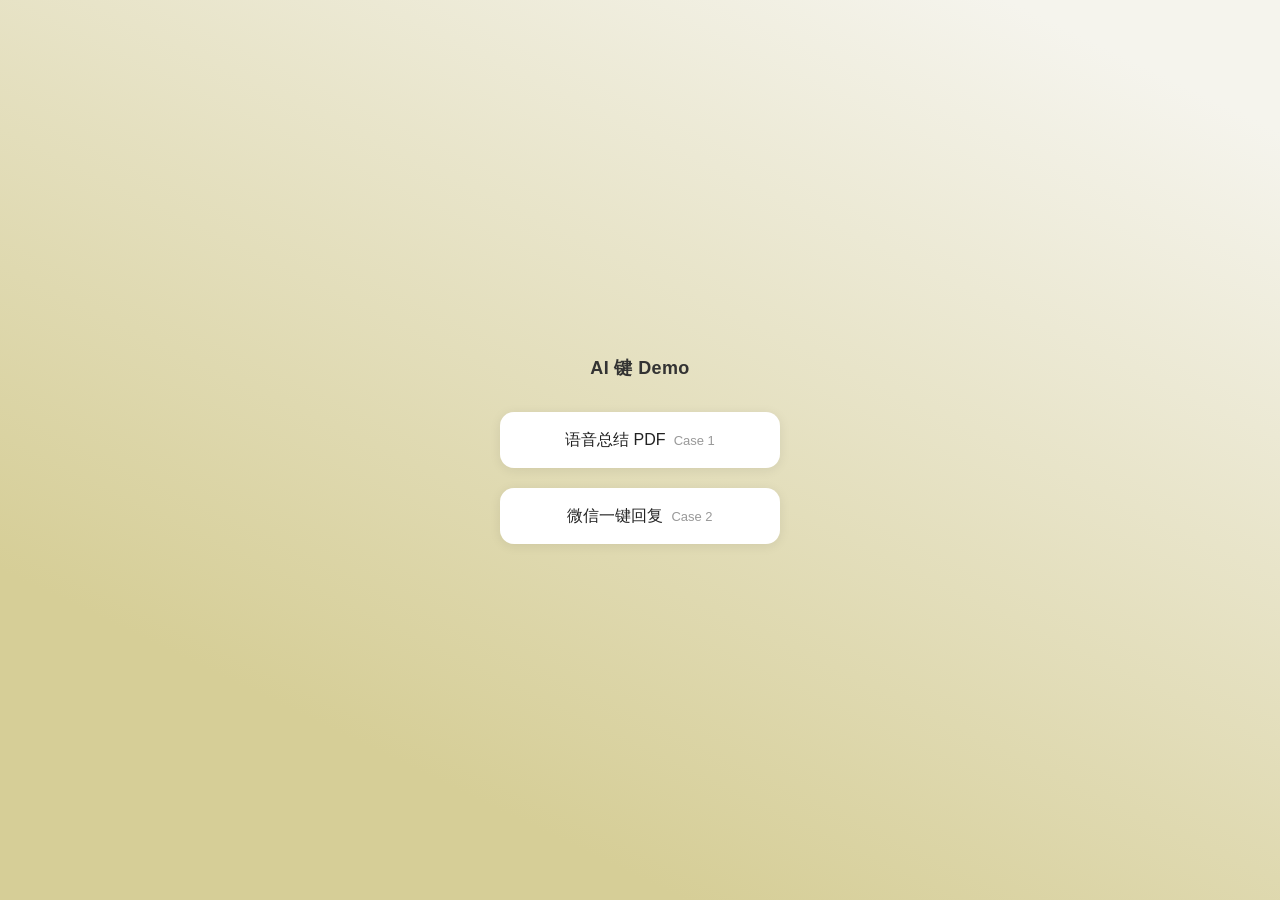
<file: index.html>
<!DOCTYPE html>
<html lang="zh-CN">
<head>
<meta charset="UTF-8">
<title>AI 键 · Demo</title>
<style>
* { margin: 0; padding: 0; box-sizing: border-box; }
body {
  width: 100%; height: 100vh;
  background: linear-gradient(205.744deg, rgb(245,244,237) 8.65%, rgb(214,206,151) 78.224%);
  display: flex; flex-direction: column;
  align-items: center; justify-content: center; gap: 20px;
  font-family: -apple-system, 'PingFang SC', 'Helvetica Neue', sans-serif;
}
h1 {
  font-size: 18px; font-weight: 600; color: #333;
  margin-bottom: 12px; letter-spacing: 0.02em;
}
a {
  display: flex; align-items: center; justify-content: center;
  width: 280px; height: 56px;
  background: #fff;
  border-radius: 14px;
  font-size: 16px; color: #222; text-decoration: none;
  box-shadow: 0 2px 12px rgba(0,0,0,0.08);
  transition: box-shadow 0.2s, transform 0.15s;
}
a:hover {
  box-shadow: 0 4px 20px rgba(0,0,0,0.14);
  transform: translateY(-2px);
}
a span {
  font-size: 13px; color: #999; margin-left: 8px;
}
</style>
</head>
<body>
  <h1>AI 键 Demo</h1>
  <a href="case1.html">语音总结 PDF<span>Case 1</span></a>
  <a href="case2.html">微信一键回复<span>Case 2</span></a>
</body>
</html>
</file>
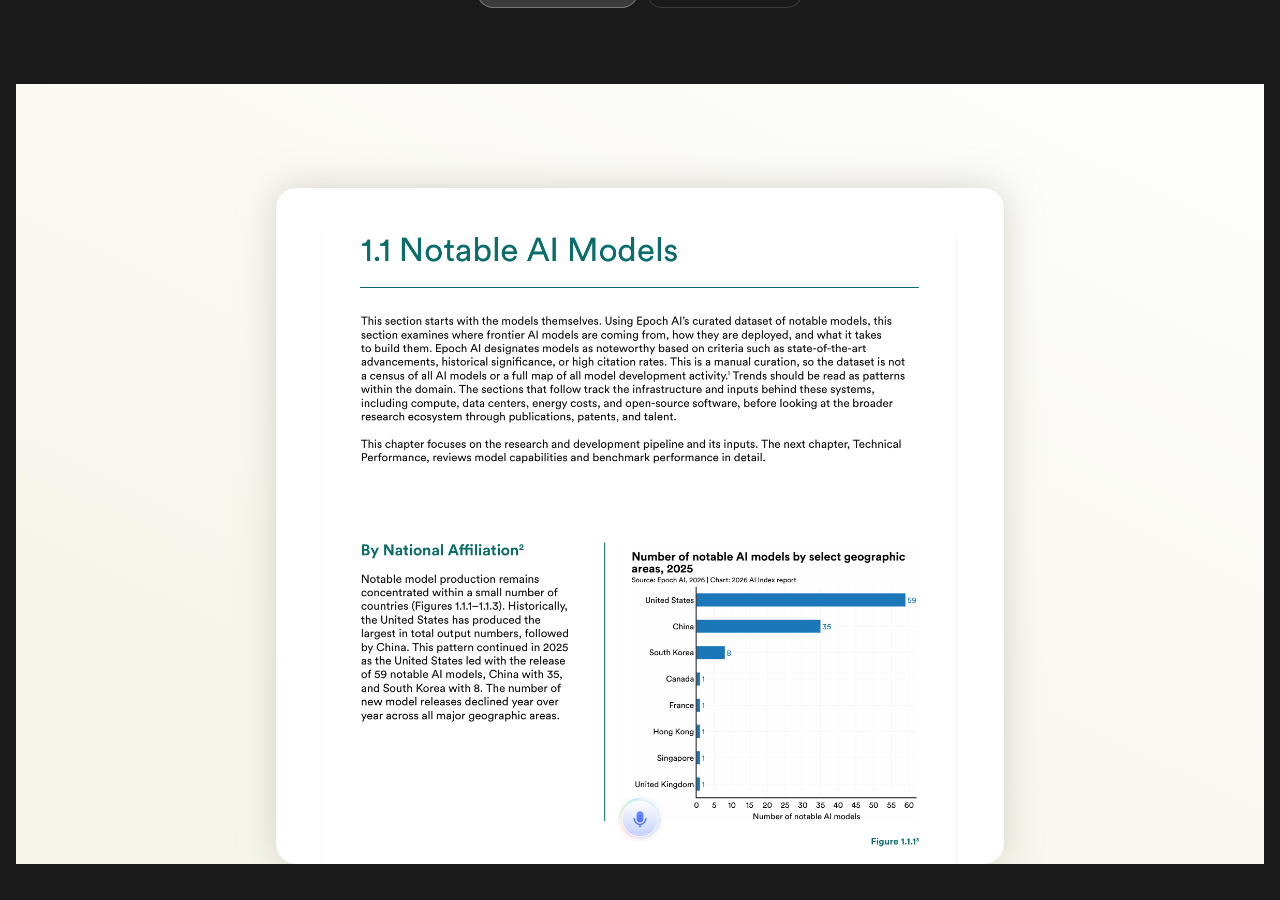
<file: case1.html>
<!DOCTYPE html>
<html lang="zh-CN">
<head>
<meta charset="UTF-8">
<title>AI 键 Case</title>
<link rel="stylesheet" href="assets/ai-water-interactions.css">
<style>
* { margin: 0; padding: 0; box-sizing: border-box; }

body {
  width: 100%; height: 100vh;
  background: #1a1a1a;
  display: flex; flex-direction: column;
  align-items: center; justify-content: center;
  font-family: -apple-system, 'PingFang SC', 'Helvetica Neue', sans-serif;
  overflow: hidden;
  gap: 16px;
}

.tabs {
  display: flex; gap: 8px;
  z-index: 10;
  flex-shrink: 0;
}
.tab {
  padding: 6px 20px;
  border-radius: 20px;
  font-size: 13px;
  color: rgba(255,255,255,0.5);
  cursor: pointer;
  border: 1px solid rgba(255,255,255,0.15);
  transition: all 0.2s;
  user-select: none;
}
.tab.active {
  background: rgba(255,255,255,0.15);
  color: #fff;
  border-color: rgba(255,255,255,0.3);
}

.scene-wrapper {
  position: relative;
  width: 1440px;
  height: 900px;
  transform-origin: center center;
  flex-shrink: 0;
}

/* 每个场景固定 1440×900 */
.scene {
  position: absolute;
  top: 0; left: 0;
  width: 1440px; height: 900px;
  overflow: hidden;
  display: none;
}
.scene.active { display: block; }

/* ===================== SCENE 1: 一键语音 ===================== */
#scene-voice {
  background: #fff;
}
#scene-voice .bg-gradient {
  position: absolute;
  inset: 0;
  background: linear-gradient(205.744deg, rgb(245,244,237) 8.65%, rgb(214,206,151) 78.224%);
  opacity: 0.2;
}

/* PDF 白卡 left:300 top:120 w:840 */
.voice-card {
  position: absolute;
  left: 300px; top: 120px;
  width: 840px; height: 780px;
  background: #fff;
  border-radius: 24px;
  box-shadow: 0 0 40px rgba(178,176,160,0.5);
  overflow: hidden;
}
/* 内层容器 left:54 top:34 w:731 h:812，overflow hidden 裁掉浏览器 chrome */
.voice-card .pdf-inner {
  position: absolute;
  left: 54px; top: 34px;
  width: 731px; height: 812px;
  border-radius: 20px;
  overflow: hidden;
  pointer-events: none;
}
/* 图片用 Figma 参数：w:235.29% h:125.2% left:-66.34% top:-24.72% */
.voice-card .pdf-inner img {
  position: absolute;
  width: 235.29%;
  height: 125.2%;
  left: -66.34%;
  top: -24.72%;
  max-width: none;
}

/* AI 键 bottom:36 left:50% — Figma: size:32 但圆光晕 48 */
.ai-orb {
  position: absolute;
  bottom: 36px;
  left: 50%;
  transform: translateX(-50%);
  width: 32px; height: 32px;
  cursor: pointer;
  transition: opacity 0.5s ease;
}
.ai-orb.hidden { opacity: 0; pointer-events: none; }
.ai-orb:hover { filter: brightness(1.1); }
.ai-orb:active { opacity: 0.7; }

/* 三层光晕 */
.ai-orb .orb-outer {
  position: absolute;
  width: 72px; height: 72px;
  top: 50%; left: 50%; transform: translate(-50%,-50%);
  opacity: 0.3;
  transition: opacity 0.3s;
}
.ai-orb .orb-mid {
  position: absolute;
  width: 60px; height: 60px;
  top: 50%; left: 50%; transform: translate(-50%,-50%);
}
.ai-orb .orb-inner {
  position: absolute;
  width: 48px; height: 48px;
  top: 50%; left: 50%; transform: translate(-50%,-50%);
}
.ai-orb .orb-icon {
  position: absolute;
  width: 48px; height: 48px;
  top: 50%; left: 50%; transform: translate(-50%,-50%);
  transition: opacity 0.25s;
}

/* 录音状态：替换为新的 glow 图层 + 均衡器图标 */
.ai-orb .orb-rec-outer {
  position: absolute;
  width: 72px; height: 72px;
  top: 50%; left: 50%; transform: translate(-50%,-50%);
  opacity: 0;
  transition: opacity 0.3s;
}
.ai-orb .orb-rec-mid {
  position: absolute;
  width: 60px; height: 60px;
  top: 50%; left: 50%; transform: translate(-50%,-50%);
  opacity: 0;
  transition: opacity 0.3s;
}
.ai-orb .orb-rec-inner {
  position: absolute;
  width: 48px; height: 48px;
  top: 50%; left: 50%; transform: translate(-50%,-50%);
  opacity: 0;
  transition: opacity 0.3s;
}
/* 均衡器图标 */
.orb-eq {
  position: absolute;
  top: 50%; left: 50%; transform: translate(-50%,-50%);
  display: flex; align-items: center; gap: 2.5px;
  opacity: 0;
  transition: opacity 0.25s;
  pointer-events: none;
}
.orb-eq span {
  display: block;
  width: 2px; border-radius: 2px;
  background: linear-gradient(180deg, #708eff 0%, #335eff 100%);
  animation: eqAnim 0.6s ease-in-out infinite;
}
.orb-eq span:nth-child(1){ height:5px;  animation-delay:0s }
.orb-eq span:nth-child(2){ height:10px; animation-delay:0.1s }
.orb-eq span:nth-child(3){ height:14px; animation-delay:0.2s }
.orb-eq span:nth-child(4){ height:10px; animation-delay:0.3s }
.orb-eq span:nth-child(5){ height:5px;  animation-delay:0.4s }
@keyframes eqAnim {
  0%,100%{ transform:scaleY(1) } 50%{ transform:scaleY(0.4) }
}

/* idle 呼吸光晕 */
@keyframes orbBreathe {
  0%,100% { transform: translate(-50%,-50%) scale(1);    opacity: var(--orb-base-op); }
  50%      { transform: translate(-50%,-50%) scale(1.22); opacity: calc(var(--orb-base-op) * 1.7); }
}
.ai-orb.breathing .orb-outer {
  --orb-base-op: 0.25;
  animation: orbBreathe 2.6s ease-in-out infinite;
  transition: none;
}
.ai-orb.breathing .orb-mid {
  --orb-base-op: 0.5;
  animation: orbBreathe 2.6s ease-in-out infinite 0.15s;
  transition: none;
}
.ai-orb.breathing .orb-inner {
  --orb-base-op: 0.82;
  animation: orbBreathe 2.6s ease-in-out infinite 0.3s;
  transition: none;
}

/* recording 状态切换 */
.ai-orb.recording .orb-outer  { opacity: 0; }
.ai-orb.recording .orb-mid    { opacity: 0; }
.ai-orb.recording .orb-inner  { opacity: 0; }
.ai-orb.recording .orb-icon   { opacity: 0; }
.ai-orb.recording .orb-rec-outer { opacity: 0.3; }
.ai-orb.recording .orb-rec-mid   { opacity: 1; }
.ai-orb.recording .orb-rec-inner { opacity: 1; }
.ai-orb.recording .orb-eq        { opacity: 1; }

/* 语音胶囊：用 SVG 背景 + 迷你 orb 图标 */
.voice-capsule {
  position: absolute;
  bottom: 36px;
  left: 50%;
  transform: translateX(-50%);
  width: 60px;
  height: 60px;
  border-radius: 115px;
  overflow: hidden;
  opacity: 0;
  pointer-events: none;
  z-index: 20;
  transition: opacity 0.4s ease, width 0.5s cubic-bezier(0.34,1.2,0.64,1);
}
.voice-capsule.show {
  opacity: 1;
  width: 241px;
  pointer-events: auto;
}
.capsule-bg-img {
  position: absolute;
  left: 0; top: 0;
  width: 241px; height: 60px;
  pointer-events: none;
}
/* 胶囊内的迷你 orb 图标：left:-2.92 top:-2 w:63 h:64 */
.capsule-mini-orb {
  position: absolute;
  left: -2.92px; top: -2px;
  width: 63px; height: 64px;
}
.cmo-glow1 {
  position: absolute;
  width: 200.769px; height: 200.769px;
  top: 50%; left: calc(50% + 0.27px);
  transform: translate(-50%, -50%);
  opacity: 0.3;
  pointer-events: none;
}
.cmo-glow2 {
  position: absolute;
  width: 111.264px; height: 111.264px;
  top: 50%; left: calc(50% + 0.27px);
  transform: translate(-50%, -50%);
  pointer-events: none;
}
.cmo-glow3 {
  position: absolute;
  width: 61.319px; height: 61.319px;
  top: 50%; left: calc(50% + 0.27px);
  transform: translate(-50%, -50%);
  pointer-events: none;
}
.cmo-ring1 {
  position: absolute;
  width: 77.1px; height: 77.1px;
  top: 50%; left: calc(50% + 0.27px);
  transform: translate(-50%, -50%);
  pointer-events: none;
}
/* 用 CSS 圆替代有 SVG 滤镜的 ring1，避免发虚锯齿 */
.cmo-circle {
  position: absolute;
  width: 37.58px; height: 37.58px;
  top: 50%; left: calc(50% + 0.27px);
  transform: translate(-50%, -50%);
  border-radius: 50%;
  background: linear-gradient(180deg, #fff 0%, #c3cfff 100%);
  border: 1px solid rgba(255,255,255,0.9);
  box-shadow: 0 0 14px rgba(80,100,240,0.28),
              inset 0 3px 4px rgba(255,255,255,0.85),
              inset 0 -2px 3px rgba(195,207,255,0.7);
}
.cmo-ring2 {
  position: absolute;
  width: 42.5px; height: 42.5px;
  top: 50%; left: calc(50% + 0.27px);
  transform: translate(-50%, -50%);
  pointer-events: none;
}
.cmo-ring3 {
  position: absolute;
  width: 42.5px; height: 42.5px;
  top: 50%; left: calc(50% + 0.27px);
  transform: translate(-50%, -50%) rotate(90deg);
  pointer-events: none;
}
/* 均衡器条：left:22.54 top:22.77 size:18.462 in icon container */
.cmo-bars {
  position: absolute;
  left: 22.54px; top: 22.77px;
  width: 18.462px; height: 18.462px;
  display: flex; align-items: center;
  justify-content: center;
  gap: 2.261px;
}
.cmo-bars span {
  display: block;
  width: 1.884px; border-radius: 2px;
  background: linear-gradient(180deg, #708eff 0%, #335eff 100%);
  animation: eqAnim 0.6s ease-in-out infinite;
}
.cmo-bars span:nth-child(1){ height:4.521px; animation-delay:0s }
.cmo-bars span:nth-child(2){ height:9.042px; animation-delay:0.1s }
.cmo-bars span:nth-child(3){ height:13.564px; animation-delay:0.2s }
.cmo-bars span:nth-child(4){ height:9.042px; animation-delay:0.3s }
.cmo-bars span:nth-child(5){ height:4.521px; animation-delay:0.4s }
.capsule-label {
  position: absolute;
  left: 61.15px;
  top: 50%;
  transform: translateY(-50%);
  font-size: 18.462px;
  line-height: 30px;
  color: rgba(255,255,255,0.92);
  white-space: nowrap;
}

/* AI 面板 right:60 top:335 w:382 */
.ai-result-panel {
  position: absolute;
  right: 60px; top: 335px;
  width: 382px;
  background: linear-gradient(180deg, #000 0%, rgba(0,0,0,0.95) 84%, rgba(0,0,0,0) 105%);
  border: 1px solid #46c0ff;
  border-radius: 26px;
  padding: 24px 24px 20px;
  opacity: 0;
  transform: translateX(24px) scale(0.96);
  transition: opacity 0.5s cubic-bezier(0.22,1,0.36,1), transform 0.5s cubic-bezier(0.22,1,0.36,1);
  pointer-events: none;
  z-index: 10;
}
.ai-result-panel.show {
  opacity: 1;
  transform: translateX(0) scale(1);
  pointer-events: auto;
}
.panel-header {
  display: flex; align-items: center; gap: 8px;
  margin-bottom: 14px;
}
.panel-header img.logo-mark { width: 20px; height: 20px; }
.panel-header img.logo-text { height: 14px; }
.panel-body {
  font-size: 17px;
  line-height: 32px;
  color: rgba(255,255,255,0.92);
  letter-spacing: 0.01em;
  min-height: 120px;
  margin-bottom: 18px;
}
.panel-input {
  display: flex; align-items: center; gap: 10px;
  background: rgba(255,255,255,0.07);
  border: 1px solid rgba(255,255,255,0.14);
  border-radius: 20px;
  padding: 12px 14px;
  height: 52px;
}
.panel-input span {
  flex: 1;
  font-size: 14px;
  color: rgba(255,255,255,0.36);
}
.panel-input-icons {
  display: flex; gap: 10px; align-items: center;
}
.panel-input-icons .input-icon {
  width: 14px; height: 14px; display: block; flex-shrink: 0; opacity: 0.8;
}
.panel-mic-icon {
  position: relative; width: 18px; height: 18px; flex-shrink: 0;
}
.panel-mic-icon .mic-v {
  position: absolute; width: 3.63px; height: 6.47px; top: 3.82px; left: 7.19px;
}
.panel-mic-icon .mic-u {
  position: absolute; width: 8.67px; height: 6.34px; top: 7.77px; left: 4.67px;
}
.input-icon-divider {
  width: 1px; height: 12px; background: rgba(255,255,255,0.24); flex-shrink: 0;
}
.input-icon-send {
  width: 22px; height: 22px; border-radius: 11px;
  background: rgba(255,255,255,0.16);
  display: flex; align-items: center; justify-content: center; flex-shrink: 0;
}

/* hint */
.hint {
  position: absolute;
  bottom: 8px; left: 50%; transform: translateX(-50%);
  font-size: 12px; color: rgba(255,255,255,0.3);
  white-space: nowrap; pointer-events: none;
  transition: opacity 0.3s;
}
.hint.hide { opacity: 0; }

/* ===================== SCENE 2: 一键输入（微信） ===================== */
#scene-input {
  background: #fff;
}
#scene-input .bg-gradient {
  position: absolute; inset: 0;
  background: linear-gradient(205.744deg, rgb(245,244,237) 8.65%, rgb(214,206,151) 78.224%);
  opacity: 0.2;
}

/* 微信窗口 left:242 top:120 w:956 h:640 */
.wc-window {
  position: absolute;
  left: 242px; top: 120px;
  width: 956px; height: 640px;
  border-radius: 20px;
  overflow: hidden;
  box-shadow: 0 0 20px rgba(178,176,160,0.5);
  display: flex;
}

/* 左侧 sidebar w:84 */
.wc-sidebar {
  width: 84px;
  background: #ededed;
  flex-shrink: 0;
  display: flex; flex-direction: column; align-items: center;
  padding: 40px 0 24px;
  gap: 0;
  position: relative;
}
.wc-sidebar .avatar-wrap {
  width: 36px; height: 36px; border-radius: 50%; overflow: hidden; margin-bottom: 36px;
}
.wc-sidebar .avatar-wrap img { width: 100%; height: 100%; object-fit: cover; }
.wc-nav-icons {
  display: flex; flex-direction: column; gap: 24px; align-items: center;
}
.wc-nav-icons img { width: 24px; height: 24px; }
.wc-sidebar .settings-icon {
  position: absolute; bottom: 24px; left: 30px;
  width: 24px; height: 24px;
}

/* 联系人列表 w:320（84+320=404 → 右边从365开始） */
.wc-contacts-list {
  width: 280px;
  background: #f5f5f5;
  flex-shrink: 0;
  position: relative;
}
/* 背景图（渐变+暗角） */
.wc-contacts-list .bg-img {
  position: absolute;
  top: 0; left: 0;
  width: 320px; height: 640px;
}
.wc-contacts-list .search-bar {
  position: absolute;
  top: 30px; left: 24px;
  width: 232px; height: 46px;
  background: #e9e9e9;
  border-radius: 8px;
}
/* 联系人条目 */
.wc-contacts-items {
  position: absolute;
  top: 97px; left: 84px;
  display: flex; flex-direction: column; gap: 8px;
}
.wc-contact-item { width: 280px; height: 80px; }
.wc-contact-item img { width: 100%; height: 100%; }

/* 分割线 */
.wc-vert-divider {
  position: absolute;
  top: 0; left: 364px;
  width: 1px; height: 640px;
}
.wc-vert-divider img { width: 100%; height: 100%; }

/* 聊天区 left:365 w:591 */
.wc-chat {
  flex: 1;
  background: #f5f5f5;
  display: flex; flex-direction: column;
  position: relative;
}
/* 顶部标题 h:76 */
.wc-chat-header {
  height: 76px;
  background: #fff;
  display: flex; align-items: center;
  padding: 0 34px;
  font-size: 20px;
  font-weight: 600;
  color: #000;
  flex-shrink: 0;
  border-bottom: 1px solid #d9d9d9;
}
/* 消息区 */
.wc-chat-body {
  flex: 1;
  padding: 20px 24px;
  display: flex; flex-direction: column; gap: 16px;
  overflow: hidden;
}

/* 消息气泡行 */
.msg-row { display: flex; align-items: flex-start; gap: 10px; }
.msg-row.me { flex-direction: row-reverse; }

.msg-avatar { width: 32px; height: 32px; border-radius: 4px; overflow: hidden; flex-shrink: 0; }
.msg-avatar img { width: 100%; height: 100%; object-fit: cover; }

.msg-bubble {
  max-width: 320px;
  background: #fff;
  border-radius: 0 6px 6px 6px;
  padding: 10px 14px;
  font-size: 16px; line-height: 26px; color: #000;
}
.msg-row.me .msg-bubble {
  background: #95ec69;
  border-radius: 6px 0 6px 6px;
}

/* 文件气泡 */
.file-bubble {
  background: #fff;
  border-radius: 0 6px 6px 6px;
  overflow: hidden;
  width: 204px;
}
.file-bubble img { width: 100%; height: auto; display: block; }

/* 底部输入区 h:161 */
.wc-input-area {
  height: 161px;
  flex-shrink: 0;
  border-top: 1px solid #d9d9d9;
  background: #fff;
  position: relative;
}
.wc-input-toolbar {
  display: flex; align-items: center; gap: 12px;
  padding: 12px 16px 0;
}
.wc-input-toolbar img { width: 24px; height: 24px; }
.wc-input-box {
  padding: 8px 16px;
  font-size: 18px; line-height: 32px;
  color: #999;
  min-height: 40px;
}
.wc-input-box.typing { color: #000; }

/* AI 胶囊 (微信版) bottom:36 */
.wc-capsule {
  position: absolute;
  bottom: 36px;
  left: 50%;
  transform: translateX(-50%);
  height: 60px;
  background: linear-gradient(135deg, #111827, #1e3a5f);
  border-radius: 40px;
  display: flex; align-items: center; gap: 14px;
  padding: 0 24px;
  opacity: 0;
  width: 60px;
  overflow: hidden;
  white-space: nowrap;
  box-shadow: 0 4px 24px rgba(0,0,0,0.35);
  transition: opacity 0.25s, width 0.45s cubic-bezier(0.34,1.4,0.64,1);
  pointer-events: none;
  z-index: 20;
}
.wc-capsule.show {
  opacity: 1;
  width: 500px;
  pointer-events: auto;
}

/* AI 键 (微信) bottom:36 left:50% */
.ai-orb-wc {
  position: absolute;
  bottom: 36px;
  left: 50%;
  transform: translateX(-50%);
  width: 32px; height: 32px;
  cursor: pointer;
  transition: transform 0.15s;
  z-index: 10;
}
.ai-orb-wc:hover { transform: translateX(-50%) scale(1.08); }
.ai-orb-wc:active { transform: translateX(-50%) scale(0.94); }
.ai-orb-wc .orb-outer { position:absolute;width:72px;height:72px;top:50%;left:50%;transform:translate(-50%,-50%);opacity:0.3; }
.ai-orb-wc .orb-mid  { position:absolute;width:60px;height:60px;top:50%;left:50%;transform:translate(-50%,-50%); }
.ai-orb-wc .orb-inner{ position:absolute;width:48px;height:48px;top:50%;left:50%;transform:translate(-50%,-50%); }
.ai-orb-wc .orb-icon { position:absolute;width:48px;height:48px;top:50%;left:50%;transform:translate(-50%,-50%); }
</style>
</head>
<body>

<div class="tabs">
  <div class="tab active" onclick="switchScene('voice',this)">一键语音 · PDF 总结</div>
  <div class="tab" onclick="switchScene('input',this)">一键输入 · 微信回复</div>
</div>

<div class="scene-wrapper" id="wrapper">

  <!-- ========== SCENE 1: 一键语音 ========== -->
  <div class="scene active" id="scene-voice">
    <div class="bg-gradient"></div>

    <!-- PDF 白卡 -->
    <div class="voice-card">
      <div class="pdf-inner">
        <img src="assets/pdf-page.png" alt="PDF">
      </div>
    </div>

    <!-- AI 语音胶囊 -->
    <div class="voice-capsule" id="voice-capsule">
      <img class="capsule-bg-img" src="assets/capsule-bg.svg" alt="">
      <div class="capsule-mini-orb">
        <img class="cmo-glow1" src="assets/orb-rec-outer.png" alt="">
        <img class="cmo-glow2" src="assets/orb-rec-mid.png" alt="">
        <img class="cmo-glow3" src="assets/orb-rec-inner.png" alt="">
        <div class="cmo-circle"></div>
        <img class="cmo-ring2" src="assets/orb-rec-ring2.svg" alt="">
        <img class="cmo-ring3" src="assets/orb-rec-ring3.svg" alt="">
        <div class="cmo-bars">
          <span></span><span></span><span></span><span></span><span></span>
        </div>
      </div>
      <span class="capsule-label">总结一下这页内容</span>
    </div>

    <!-- AI 结果面板 -->
    <div class="ai-result-panel" id="ai-panel">
      <div class="panel-header">
        <img class="logo-mark" src="assets/tianxi-logo-mark.svg" alt="">
        <img class="logo-text" src="assets/tianxi-logo-text.svg" alt="天禧 AI">
      </div>
      <div class="panel-body" id="panel-text"></div>
      <div class="panel-input">
        <span>需要我帮你做什么</span>
        <div class="panel-input-icons">
          <img class="input-icon" src="assets/icon-input-add.svg" alt="">
          <div class="panel-mic-icon">
            <img class="mic-v" src="assets/icon-input-mic-v.svg" alt="">
            <img class="mic-u" src="assets/icon-input-mic-u.svg" alt="">
          </div>
          <div class="input-icon-divider"></div>
          <div class="input-icon-send">
            <img src="assets/icon-input-send.svg" width="11" height="11" alt="">
          </div>
        </div>
      </div>
    </div>

    <!-- AI 键 -->
    <div class="ai-orb" id="voice-orb" onclick="triggerVoice()">
      <img class="orb-outer" src="assets/orb-idle-outer.png" alt="">
      <img class="orb-mid"   src="assets/orb-idle-mid.png" alt="">
      <img class="orb-inner" src="assets/orb-idle-inner.png" alt="">
      <img class="orb-icon"  src="assets/orb-idle-icon.svg" alt="">
      <!-- 录音状态替换图层 -->
      <img class="orb-rec-outer" src="assets/orb-rec-outer.png" alt="">
      <img class="orb-rec-mid"   src="assets/orb-rec-mid.png" alt="">
      <img class="orb-rec-inner" src="assets/orb-rec-inner.png" alt="">
      <div class="orb-eq">
        <span></span><span></span><span></span><span></span><span></span>
      </div>
    </div>

    <div class="hint" id="voice-hint">点击 AI 键体验</div>
  </div>


  <!-- ========== SCENE 2: 一键输入 ========== -->
  <div class="scene" id="scene-input">
    <div class="bg-gradient"></div>

    <!-- 微信窗口 -->
    <div class="wc-window">

      <!-- 左侧 sidebar -->
      <div class="wc-sidebar">
        <div class="avatar-wrap">
          <img src="assets/wc-avatar-circle.png" alt="">
        </div>
        <div class="wc-nav-icons">
          <img src="assets/wc-nav-chat.svg" alt="">
          <img src="assets/wc-nav-contacts.svg" alt="">
          <img src="assets/wc-nav-moments.svg" alt="">
        </div>
        <img class="settings-icon" src="assets/wc-nav-settings.svg" alt="">
      </div>

      <!-- 联系人列表（通过设计稿图片还原） -->
      <div class="wc-contacts-list">
        <img class="bg-img" src="assets/wc-left-bg.svg" alt="">
        <div class="search-bar"></div>
        <div class="wc-contacts-items">
          <div class="wc-contact-item"><img src="assets/wc-contact1.svg" alt=""></div>
          <div class="wc-contact-item"><img src="assets/wc-contact2.svg" alt=""></div>
          <div class="wc-contact-item"><img src="assets/wc-contact3.svg" alt=""></div>
          <div class="wc-contact-item"><img src="assets/wc-contact4.svg" alt=""></div>
        </div>
        <div class="wc-vert-divider"><img src="assets/wc-divider.svg" alt=""></div>
      </div>

      <!-- 聊天区 -->
      <div class="wc-chat">
        <div class="wc-chat-header">报价单</div>
        <div class="wc-chat-body">
          <!-- 我发的文字 -->
          <div class="msg-row me">
            <div class="msg-avatar"><img src="assets/wc-avatar-me.png" alt=""></div>
            <div class="msg-bubble">宇总，我把报价单发您</div>
          </div>
          <!-- 我发的文件 -->
          <div class="msg-row me">
            <div class="msg-avatar"><img src="assets/wc-avatar-me.png" alt=""></div>
            <div class="file-bubble">
              <img src="assets/wc-file-bubble.png" alt="">
            </div>
          </div>
          <!-- 对方回复 -->
          <div class="msg-row other">
            <div class="msg-avatar"><img src="assets/wc-avatar-other.png" alt=""></div>
            <div class="msg-bubble">周经理，你们报价比别家贵 30% 啊</div>
          </div>
        </div>

        <!-- 输入区 -->
        <div class="wc-input-area">
          <div class="wc-input-toolbar">
            <img src="assets/wc-icon-emoji.svg" alt="">
            <img src="assets/wc-icon-scissors.svg" alt="">
            <img src="assets/wc-icon-folder.svg" alt="">
          </div>
          <div class="wc-input-box" id="wc-input">输入消息…</div>
        </div>
      </div>
    </div>

    <!-- AI 胶囊 (微信) -->
    <div class="wc-capsule" id="wc-capsule">
      <div class="capsule-wave">
        <span></span><span></span><span></span><span></span><span></span>
      </div>
      <span class="capsule-label">回复客户，委婉说明我们价格高是因为服务好</span>
    </div>

    <!-- AI 键 -->
    <div class="ai-orb-wc" id="wc-orb" onclick="triggerInput()">
      <img class="orb-outer" src="assets/orb-outer.png" alt="">
      <img class="orb-mid"   src="assets/orb-mid.png" alt="">
      <img class="orb-inner" src="assets/orb-inner.png" alt="">
      <img class="orb-icon"  src="assets/orb-icon.svg" alt="">
    </div>

    <div class="hint" id="input-hint">点击 AI 键体验</div>
  </div>

</div>

<script src="assets/ai-water-interactions.js"></script>
<script>
// 缩放适配
function scaleScene() {
  const wrapper = document.getElementById('wrapper');
  const availW = window.innerWidth - 32;
  const availH = window.innerHeight - 80;
  const scale = Math.min(availW / 1440, availH / 900);
  wrapper.style.transform = `scale(${scale})`;
}
scaleScene();
window.addEventListener('resize', scaleScene);

// 切换场景
function switchScene(name, el) {
  document.querySelectorAll('.scene').forEach(s => s.classList.remove('active'));
  document.querySelectorAll('.tab').forEach(t => t.classList.remove('active'));
  document.getElementById('scene-' + name).classList.add('active');
  el.classList.add('active');
  resetAll();
}

function resetAll() {
  // voice
  stopRipple();
  document.getElementById('voice-capsule').classList.remove('show');
  document.getElementById('ai-panel').classList.remove('show');
  document.getElementById('panel-text').textContent = '';
  document.getElementById('voice-hint').classList.remove('hide');
  document.getElementById('voice-orb').classList.remove('recording');
  document.getElementById('voice-orb').classList.remove('hidden');
  document.getElementById('voice-orb').classList.remove('breathing');
  voiceState = 0;
  if (voiceTimer) clearTimeout(voiceTimer);
  // 重置后重新自动播放
  if (document.getElementById('scene-voice').classList.contains('active')) {
    startVoiceFlow();
  }

  // input
  document.getElementById('wc-capsule').classList.remove('show');
  const inputEl = document.getElementById('wc-input');
  inputEl.textContent = '输入消息…';
  inputEl.classList.remove('typing');
  document.getElementById('input-hint').classList.remove('hide');
  // 清除动态追加的发送气泡
  document.querySelectorAll('#scene-input .msg-sent').forEach(el => el.remove());
  inputState = 0;
  if (inputTimer) clearTimeout(inputTimer);
}

// ====== Scene 1: 一键语音 ======
let voiceState = 0, voiceTimer = null;
const PDF_SUMMARY = '本页是《2026 AI Index 报告》，聚焦知名 AI 模型。基于 Epoch AI 数据集，分析2025年知名AI模型分布：美国以59个领先，中国35个、韩国8个紧随其后，主要地区新模型发布量同比下降。';

// ---- 水波纹（AIWater WaterRippleLayer） ----
let rippleLayer = null;

function buildRippleBackground(ctx, w, h) {
  // 和 scene-voice 背景一致：浅暖白渐变
  const g = ctx.createLinearGradient(0, 0, w * 0.6, h);
  g.addColorStop(0, '#f5f4ed');
  g.addColorStop(1, '#d6ce97');
  ctx.fillStyle = g;
  ctx.fillRect(0, 0, w, h);
  // 叠加白卡（PDF 区域）
  ctx.fillStyle = 'rgba(255,255,255,0.82)';
  const cardX = w * (300/1440), cardY = h * (120/900);
  const cardW = w * (840/1440), cardH = h * (780/900);
  ctx.fillRect(cardX, cardY, cardW, cardH);
}

function initRipple() {
  if (rippleLayer) { rippleLayer.destroy(); rippleLayer = null; }
  const sceneEl = document.getElementById('scene-voice');
  rippleLayer = AIWater.createWaterRippleLayer({
    target: sceneEl,
    fullScreen: false,
    autoPlay: false,
    loop: false,
    duration: 1400,
    sourceX: 0.5,
    sourceY: 1.06,
    opacity: 0.92,
    scale: 0.62
  });
  rippleLayer.setBackground(buildRippleBackground);
}

function playRipple(onComplete) {
  if (!rippleLayer) initRipple();
  rippleLayer.looping = false;
  rippleLayer.play();
  setTimeout(() => { onComplete?.(); }, 1500);
}

function stopRipple() {
  if (rippleLayer) rippleLayer.stop();
}

function startVoiceFlow() {
  playRipple(() => {
    // 水波纹结束 → 呼吸
    const orb = document.getElementById('voice-orb');
    orb.classList.add('breathing');
    voiceTimer = setTimeout(() => {
      orb.classList.remove('breathing');
      orb.classList.add('hidden');
      document.getElementById('voice-hint').classList.add('hide');
      voiceState = 1;
      voiceTimer = setTimeout(() => {
        document.getElementById('voice-capsule').classList.add('show');
        voiceTimer = setTimeout(() => {
          document.getElementById('voice-capsule').classList.remove('show');
          voiceTimer = setTimeout(() => {
            document.getElementById('ai-panel').classList.add('show');
            typewrite('panel-text', PDF_SUMMARY, 20);
            voiceState = 2;
          }, 500);
        }, 1800);
      }, 400);
    }, 1500);
  });
}

function triggerVoice() {
  if (voiceState === 2) {
    resetAll();
  }
}

function typewrite(id, text, speed) {
  const el = document.getElementById(id);
  el.textContent = '';
  let i = 0;
  function next() {
    if (i < text.length) {
      el.textContent += text[i++];
      voiceTimer = setTimeout(next, speed);
    }
  }
  next();
}

// ====== Scene 2: 一键输入 ======
let inputState = 0, inputTimer = null;
const WC_REPLY = '宇总，理解您的顾虑。我方定价略高于同行，只因交付、品控与服务均执行更高标准。';

function triggerInput() {
  if (inputState === 0) {
    document.getElementById('input-hint').classList.add('hide');
    document.getElementById('wc-capsule').classList.add('show');
    inputState = 1;
    inputTimer = setTimeout(() => {
      document.getElementById('wc-capsule').classList.remove('show');
      inputTimer = setTimeout(() => {
        const inputEl = document.getElementById('wc-input');
        inputEl.textContent = '';
        inputEl.classList.add('typing');
        typeInput(inputEl, WC_REPLY, 30, () => {
          // 打字完成 → 发送：清空输入框，追加气泡
          inputTimer = setTimeout(() => {
            inputEl.textContent = '输入消息…';
            inputEl.classList.remove('typing');
            sendBubble(WC_REPLY);
            inputState = 3;
          }, 400);
        });
        inputState = 2;
      }, 280);
    }, 1600);
  } else if (inputState === 3) {
    resetAll();
  }
}

function typeInput(el, text, speed, onDone) {
  let i = 0;
  function next() {
    if (i < text.length) {
      el.textContent += text[i++];
      inputTimer = setTimeout(next, speed);
    } else {
      onDone?.();
    }
  }
  next();
}

function sendBubble(text) {
  const chatBody = document.querySelector('#scene-input .wc-chat-body');
  const row = document.createElement('div');
  row.className = 'msg-row me msg-sent';
  row.innerHTML = `
    <div class="msg-avatar"><img src="assets/wc-avatar-me.png" alt=""></div>
    <div class="msg-bubble" id="sent-bubble"></div>
  `;
  // 先以 opacity 0 插入，然后 fade in
  row.style.opacity = '0';
  row.style.transition = 'opacity 0.25s ease';
  chatBody.appendChild(row);
  chatBody.scrollTop = chatBody.scrollHeight;
  // 触发 fade in
  requestAnimationFrame(() => {
    requestAnimationFrame(() => { row.style.opacity = '1'; });
  });
  // 逐字打出气泡内容
  const bubble = document.getElementById('sent-bubble');
  let i = 0;
  function next() {
    if (i < text.length) {
      bubble.textContent += text[i++];
      chatBody.scrollTop = chatBody.scrollHeight;
      inputTimer = setTimeout(next, 28);
    }
  }
  setTimeout(next, 200);
}
// 页面加载后自动启动
initRipple();
startVoiceFlow();
</script>
</body>
</html>
</file>
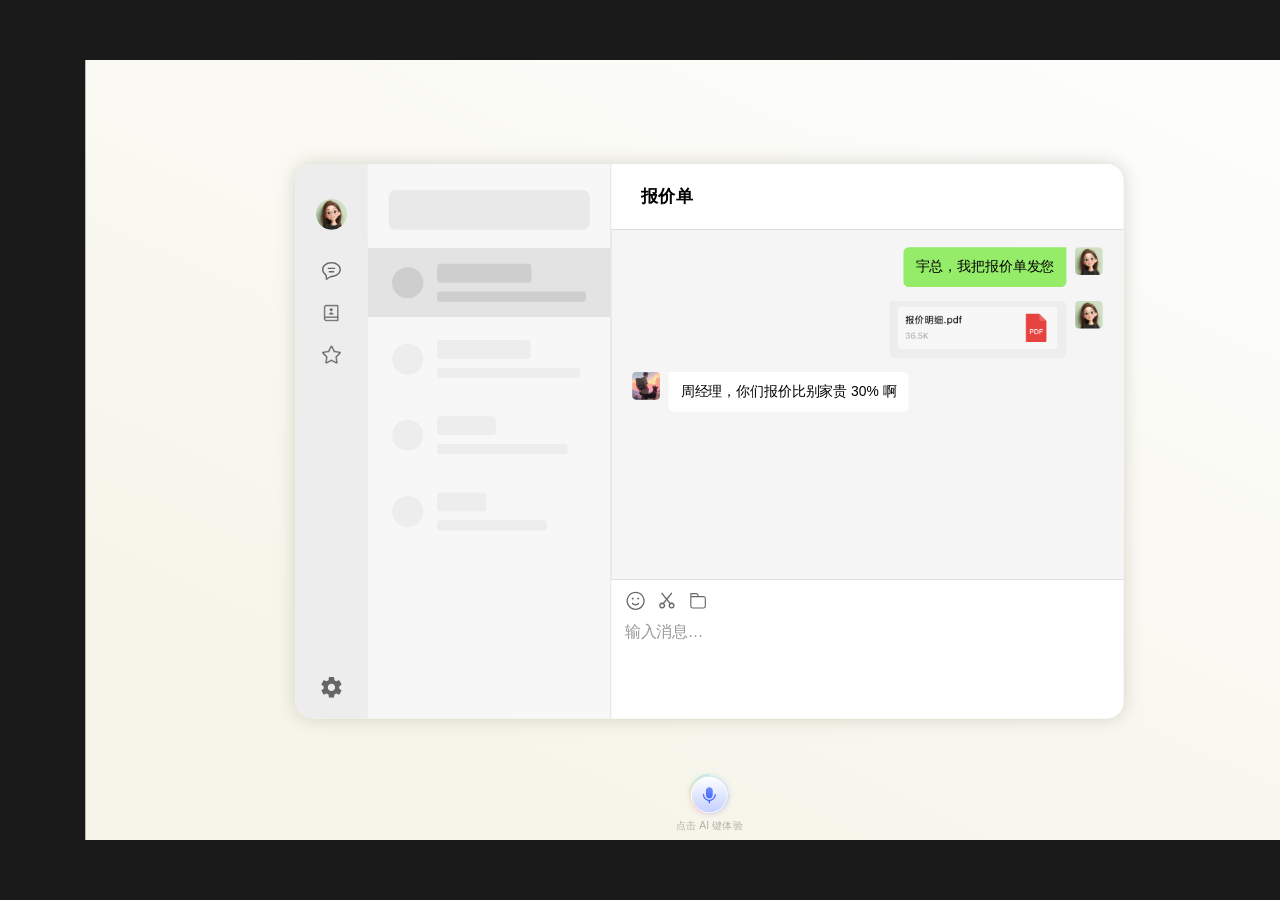
<file: case2.html>
<!DOCTYPE html>
<html lang="zh-CN">
<head>
<meta charset="UTF-8">
<title>一键输入 · 微信回复</title>
<link rel="stylesheet" href="assets/ai-water-interactions.css">
<style>
* { margin: 0; padding: 0; box-sizing: border-box; }

body {
  width: 100%; height: 100vh;
  background: #1a1a1a;
  display: flex; align-items: center; justify-content: center;
  font-family: -apple-system, 'PingFang SC', 'Helvetica Neue', sans-serif;
  overflow: hidden;
}

.scene-wrapper {
  position: relative;
  width: 1440px; height: 900px;
  transform-origin: center center;
}

.scene {
  position: absolute; top: 0; left: 0;
  width: 1440px; height: 900px;
  background: #fff;
  overflow: hidden;
  cursor: default;
}

.bg-gradient {
  position: absolute; inset: 0;
  background: linear-gradient(205.744deg, rgb(245,244,237) 8.65%, rgb(214,206,151) 78.224%);
  opacity: 0.2;
  pointer-events: none;
}

/* ===== 微信窗口 left:242 top:120 w:956 h:640 ===== */
.wc-window {
  position: absolute;
  left: 242px; top: 120px;
  width: 956px; height: 640px;
  border-radius: 20px;
  overflow: hidden;
  box-shadow: 0 0 20px rgba(178,176,160,0.5);
  display: flex;
}

/* 左侧 sidebar w:84 */
.wc-sidebar {
  width: 84px;
  background: #ededed;
  flex-shrink: 0;
  display: flex; flex-direction: column; align-items: center;
  padding: 40px 0 24px;
  position: relative;
}
.wc-sidebar .avatar-wrap {
  width: 36px; height: 36px;
  border-radius: 50%; overflow: hidden;
  margin-bottom: 36px;
}
.wc-sidebar .avatar-wrap img { width: 100%; height: 100%; object-fit: cover; }
.wc-nav-icons {
  display: flex; flex-direction: column; gap: 24px; align-items: center;
}
.wc-nav-icons img { width: 24px; height: 24px; }
.wc-sidebar .settings-icon {
  position: absolute; bottom: 24px; left: 30px;
  width: 24px; height: 24px;
}

/* 联系人列表 w:280 */
.wc-contacts-list {
  width: 280px;
  background: #f5f5f5;
  flex-shrink: 0;
  position: relative;
}
.wc-contacts-list .bg-img {
  position: absolute; top: 0; left: 0;
  width: 320px; height: 640px;
}
.wc-contacts-list .search-bar {
  position: absolute;
  top: 30px; left: 24px;
  width: 232px; height: 46px;
  background: #e9e9e9; border-radius: 8px;
}
.wc-contacts-items {
  position: absolute;
  top: 97px; left: 0;
  display: flex; flex-direction: column; gap: 8px;
}
.wc-contact-item { width: 280px; height: 80px; }
.wc-contact-item img { width: 100%; height: 100%; }

/* 聊天区 */
.wc-chat {
  flex: 1;
  background: #f5f5f5;
  display: flex; flex-direction: column;
  position: relative;
  border-left: 1px solid #d9d9d9;
}
.wc-chat-header {
  height: 76px; background: #fff;
  display: flex; align-items: center; padding: 0 34px;
  font-size: 20px; font-weight: 600; color: #000;
  flex-shrink: 0;
  border-bottom: 1px solid #d9d9d9;
}
.wc-chat-body {
  flex: 1;
  padding: 20px 24px;
  display: flex; flex-direction: column; gap: 16px;
  overflow: hidden;
}
.msg-row { display: flex; align-items: flex-start; gap: 10px; }
.msg-row.me { flex-direction: row-reverse; }
.msg-avatar { width: 32px; height: 32px; border-radius: 4.741px; overflow: hidden; flex-shrink: 0; position: relative; }
.msg-avatar img { position: absolute; inset: 0; width: 100%; height: 100%; object-fit: cover; }
/* 对方头像是大图局部裁切，用 Figma 精确值 */
.msg-avatar.other img {
  position: absolute;
  height: 2883.23%;
  left: -1233.33%;
  top: -1582.36%;
  width: 2940.74%;
  max-width: none;
}
.msg-bubble {
  max-width: 320px; background: #fff;
  border-radius: 0 6px 6px 6px;
  padding: 10px 14px;
  font-size: 16px; line-height: 26px; color: #000;
}
.msg-row.me .msg-bubble { background: #95ec69; border-radius: 6px 0 6px 6px; }
.file-bubble { background: #fff; border-radius: 0 6px 6px 6px; overflow: hidden; width: 204px; }
.file-bubble img { width: 100%; height: auto; display: block; }

/* 输入区 h:161 */
.wc-input-area {
  height: 161px;
  flex-shrink: 0;
  border-top: 1px solid #d9d9d9;
  background: #fff;
  position: relative;
}
.wc-input-toolbar {
  display: flex; align-items: center; gap: 12px;
  padding: 12px 16px 0;
}
.wc-input-toolbar img { width: 24px; height: 24px; }
.wc-input-box {
  padding: 8px 16px;
  font-size: 18px; line-height: 32px;
  color: #999;
}
.wc-input-box.typing { color: #000; }

/* AI 回复覆盖层（state 3）：覆盖输入框区域 */
.wc-ai-reply-overlay {
  position: absolute;
  left: 0; top: 48px;
  width: 100%;
  background: #fff;
  padding: 0 16px;
  opacity: 0;
  pointer-events: none;
  transition: opacity 0.25s ease;
}
.wc-ai-reply-overlay.show { opacity: 1; }
#wc-ai-reply-text {
  font-size: 18px;
  line-height: 29px;
  color: #000;
  width: 542px;
}

/* ===== AI 胶囊 w:462.692 h:60 bottom:36 ===== */
.wc-capsule {
  position: absolute;
  bottom: 36px;
  left: calc(50% + 0.5px);
  transform: translateX(-50%);
  height: 60px;
  border-radius: 115.385px;
  overflow: hidden;
  white-space: nowrap;
  opacity: 0;
  width: 60px;
  transition: opacity 0.25s, width 0.45s cubic-bezier(0.34,1.4,0.64,1);
  pointer-events: none;
  z-index: 20;
}
.wc-capsule.show {
  opacity: 1;
  width: 462.692px;
  pointer-events: auto;
}
.capsule-bg-img {
  position: absolute; left: 0; top: 0;
  width: 462.692px; height: 60px;
  pointer-events: none;
  border-radius: 115.385px;
}

/* 胶囊内 orb — 与 index.html 语音胶囊完全一致 */
.capsule-mini-orb {
  position: absolute;
  left: -2.92px; top: -2px;
  width: 63px; height: 64px;
}
.cmo-glow1 {
  position: absolute;
  width: 200.769px; height: 200.769px;
  top: 50%; left: calc(50% + 0.27px);
  transform: translate(-50%, -50%);
  opacity: 0.3; pointer-events: none;
}
.cmo-glow2 {
  position: absolute;
  width: 111.264px; height: 111.264px;
  top: 50%; left: calc(50% + 0.27px);
  transform: translate(-50%, -50%);
  pointer-events: none;
}
.cmo-glow3 {
  position: absolute;
  width: 61.319px; height: 61.319px;
  top: 50%; left: calc(50% + 0.27px);
  transform: translate(-50%, -50%);
  pointer-events: none;
}
.cmo-circle {
  position: absolute;
  width: 37.58px; height: 37.58px;
  top: 50%; left: calc(50% + 0.27px);
  transform: translate(-50%, -50%);
  border-radius: 50%;
  background: linear-gradient(180deg, #fff 0%, #c3cfff 100%);
  border: 1px solid rgba(255,255,255,0.9);
  box-shadow: 0 0 14px rgba(80,100,240,0.28),
              inset 0 3px 4px rgba(255,255,255,0.85),
              inset 0 -2px 3px rgba(195,207,255,0.7);
}
.cmo-ring2 {
  position: absolute;
  width: 42.5px; height: 42.5px;
  top: 50%; left: calc(50% + 0.27px);
  transform: translate(-50%, -50%);
  pointer-events: none;
}
.cmo-ring3 {
  position: absolute;
  width: 42.5px; height: 42.5px;
  top: 50%; left: calc(50% + 0.27px);
  transform: translate(-50%, -50%) rotate(90deg);
  pointer-events: none;
}
.cmo-bars {
  position: absolute;
  left: 22.54px; top: 22.77px;
  width: 18.462px; height: 18.462px;
  display: flex; align-items: center; justify-content: center; gap: 2.261px;
}
.cmo-bars span {
  display: block; width: 1.884px; border-radius: 2px;
  background: linear-gradient(180deg, #708eff 0%, #335eff 100%);
  animation: eqAnim 0.6s ease-in-out infinite;
}
.cmo-bars span:nth-child(1){ height:4.521px; animation-delay:0s }
.cmo-bars span:nth-child(2){ height:9.042px; animation-delay:0.1s }
.cmo-bars span:nth-child(3){ height:13.564px; animation-delay:0.2s }
.cmo-bars span:nth-child(4){ height:9.042px; animation-delay:0.3s }
.cmo-bars span:nth-child(5){ height:4.521px; animation-delay:0.4s }
@keyframes eqAnim {
  0%,100%{ transform:scaleY(1) } 50%{ transform:scaleY(0.4) }
}

.capsule-label {
  position: absolute;
  left: 61.15px; top: 50%;
  transform: translateY(-50%);
  font-size: 18.462px; line-height: 30px;
  color: rgba(255,255,255,0.92);
  white-space: nowrap;
}

/* ===== AI 键 bottom:36 ===== */
.ai-orb-wc {
  position: absolute;
  bottom: 36px; left: 50%;
  transform: translateX(-50%);
  width: 32px; height: 32px;
  cursor: pointer;
  z-index: 10;
  transition: opacity 0.5s ease;
}
.ai-orb-wc.hidden { opacity: 0; pointer-events: none; }
.ai-orb-wc:hover { filter: brightness(1.1); }
.ai-orb-wc:active { opacity: 0.7; }
.ai-orb-wc .orb-outer { position:absolute;width:72px;height:72px;top:50%;left:50%;transform:translate(-50%,-50%);opacity:0.3;transition:opacity 0.3s; }
.ai-orb-wc .orb-mid   { position:absolute;width:60px;height:60px;top:50%;left:50%;transform:translate(-50%,-50%); }
.ai-orb-wc .orb-inner { position:absolute;width:48px;height:48px;top:50%;left:50%;transform:translate(-50%,-50%); }
.ai-orb-wc .orb-icon  { position:absolute;width:48px;height:48px;top:50%;left:50%;transform:translate(-50%,-50%);transition:opacity 0.25s; }

/* orb 呼吸动效 */
@keyframes orbBreathe {
  0%,100% { transform: translate(-50%,-50%) scale(1);     opacity: var(--orb-base-op); }
  50%      { transform: translate(-50%,-50%) scale(1.22);  opacity: calc(var(--orb-base-op) * 1.7); }
}
.ai-orb-wc.breathing .orb-outer {
  --orb-base-op: 0.25;
  animation: orbBreathe 2.6s ease-in-out infinite;
  transition: none;
}
.ai-orb-wc.breathing .orb-mid {
  --orb-base-op: 0.5;
  animation: orbBreathe 2.6s ease-in-out infinite 0.15s;
  transition: none;
}
.ai-orb-wc.breathing .orb-inner {
  --orb-base-op: 0.82;
  animation: orbBreathe 2.6s ease-in-out infinite 0.3s;
  transition: none;
}

/* 提示文字 */
.hint {
  position: absolute;
  bottom: 8px; left: 50%; transform: translateX(-50%);
  font-size: 12px; color: rgba(0,0,0,0.28);
  white-space: nowrap; pointer-events: none;
  transition: opacity 0.3s;
}
.hint.hide { opacity: 0; }
</style>
</head>
<body>

<div class="scene-wrapper" id="wrapper">
  <div class="scene" id="scene" onclick="handleClick(event)">
    <div class="bg-gradient"></div>

    <!-- 微信窗口 -->
    <div class="wc-window">

      <!-- 左侧 sidebar -->
      <div class="wc-sidebar">
        <div class="avatar-wrap">
          <img src="assets/wc-sidebar-avatar.png" alt="">
        </div>
        <div class="wc-nav-icons">
          <img src="assets/wc-sidebar-chat.svg" alt="">
          <img src="assets/wc-sidebar-contacts.svg" alt="">
          <img src="assets/wc-sidebar-moments.svg" alt="">
        </div>
        <img class="settings-icon" src="assets/wc-sidebar-settings.svg" alt="">
      </div>

      <!-- 联系人列表 -->
      <div class="wc-contacts-list">
        <img class="bg-img" src="assets/wc-contacts-bg.svg" alt="">
        <div class="search-bar"></div>
        <div class="wc-contacts-items">
          <div class="wc-contact-item"><img src="assets/wc-contact-item1.svg" alt=""></div>
          <div class="wc-contact-item"><img src="assets/wc-contact-item2.svg" alt=""></div>
          <div class="wc-contact-item"><img src="assets/wc-contact-item3.svg" alt=""></div>
          <div class="wc-contact-item"><img src="assets/wc-contact-item4.svg" alt=""></div>
        </div>
        <div class="wc-vert-divider"></div>
      </div>

      <!-- 聊天区 -->
      <div class="wc-chat">
        <div class="wc-chat-header">报价单</div>
        <div class="wc-chat-body">
          <div class="msg-row me">
            <div class="msg-avatar"><img src="assets/wc-msg-me-avatar.png" alt=""></div>
            <div class="msg-bubble">宇总，我把报价单发您</div>
          </div>
          <div class="msg-row me">
            <div class="msg-avatar"><img src="assets/wc-msg-me-avatar.png" alt=""></div>
            <div class="file-bubble"><img src="assets/wc-file-preview.png" alt=""></div>
          </div>
          <div class="msg-row other">
            <div class="msg-avatar other"><img src="assets/wc-msg-other-avatar.png" alt=""></div>
            <div class="msg-bubble">周经理，你们报价比别家贵 30% 啊</div>
          </div>
        </div>

        <!-- 输入区 -->
        <div class="wc-input-area">
          <div class="wc-input-toolbar">
            <img src="assets/wc-icon-emoji.svg" alt="">
            <img src="assets/wc-icon-scissors.svg" alt="">
            <img src="assets/wc-icon-folder.svg" alt="">
          </div>
          <div class="wc-input-box" id="wc-input">输入消息…</div>
          <!-- AI 回复覆盖层 -->
          <div class="wc-ai-reply-overlay" id="wc-ai-reply">
            <div id="wc-ai-reply-text"></div>
          </div>
        </div>
      </div>
    </div>

    <!-- AI 胶囊 -->
    <div class="wc-capsule" id="wc-capsule">
      <img class="capsule-bg-img" src="assets/wc-capsule-bg2.svg" alt="">
      <div class="capsule-mini-orb">
        <img class="cmo-glow1" src="assets/orb-rec-outer.png" alt="">
        <img class="cmo-glow2" src="assets/orb-rec-mid.png" alt="">
        <img class="cmo-glow3" src="assets/orb-rec-inner.png" alt="">
        <div class="cmo-circle"></div>
        <img class="cmo-ring2" src="assets/orb-rec-ring2.svg" alt="">
        <img class="cmo-ring3" src="assets/orb-rec-ring3.svg" alt="">
        <div class="cmo-bars">
          <span></span><span></span><span></span><span></span><span></span>
        </div>
      </div>
      <span class="capsule-label">回复客户，委婉说明我们价格高是因为服务好</span>
    </div>

    <!-- AI 键 -->
    <div class="ai-orb-wc" id="wc-orb">
      <img class="orb-outer" src="assets/orb-outer.png" alt="">
      <img class="orb-mid"   src="assets/orb-mid.png" alt="">
      <img class="orb-inner" src="assets/orb-inner.png" alt="">
      <img class="orb-icon"  src="assets/orb-icon.svg" alt="">
    </div>

    <div class="hint" id="hint">点击 AI 键体验</div>
  </div>
</div>

<script src="assets/ai-water-interactions.js"></script>
<script>
function scaleScene() {
  const wrapper = document.getElementById('wrapper');
  const scale = Math.min((window.innerWidth - 32) / 1440, (window.innerHeight - 32) / 900);
  wrapper.style.transform = `scale(${scale})`;
}
scaleScene();
window.addEventListener('resize', scaleScene);

// ---- 水波纹 ----
let rippleLayer = null;

function buildRippleBg(ctx, w, h) {
  const g = ctx.createLinearGradient(0, 0, w * 0.6, h);
  g.addColorStop(0, '#f5f4ed');
  g.addColorStop(1, '#d6ce97');
  ctx.fillStyle = g;
  ctx.fillRect(0, 0, w, h);
  // 微信窗口白卡区域
  ctx.fillStyle = 'rgba(255,255,255,0.82)';
  ctx.fillRect(w*(242/1440), h*(120/900), w*(956/1440), h*(640/900));
}

function initRipple() {
  if (rippleLayer) { rippleLayer.destroy(); rippleLayer = null; }
  rippleLayer = AIWater.createWaterRippleLayer({
    target: document.getElementById('scene'),
    fullScreen: false,
    autoPlay: false,
    loop: false,
    duration: 1400,
    sourceX: 0.5,
    sourceY: 1.06,
    opacity: 0.92,
    scale: 0.62
  });
  rippleLayer.setBackground(buildRippleBg);
}

function playRipple(onComplete) {
  if (!rippleLayer) initRipple();
  rippleLayer.looping = false;
  rippleLayer.play();
  setTimeout(() => { onComplete?.(); }, 1500);
}

// ---- 主流程 ----
let state = 0, timer = null;
const AI_REPLY = '宇总，理解您的顾虑。我方定价略高于同行，只因交付、品控与服务均执行更高标准。';

function handleClick(e) {
  if (state === 3) resetFlow();
}

function startFlow() {
  playRipple(() => {
    const orb = document.getElementById('wc-orb');
    orb.classList.add('breathing');

    timer = setTimeout(() => {
      orb.classList.remove('breathing');
      orb.classList.add('hidden');
      document.getElementById('hint').classList.add('hide');

      timer = setTimeout(() => {
        document.getElementById('wc-capsule').classList.add('show');

        timer = setTimeout(() => {
          document.getElementById('wc-capsule').classList.remove('show');

          timer = setTimeout(() => {
            // 直接显示 AI 回复覆盖层，不在输入框打字
            const replyEl = document.getElementById('wc-ai-reply-text');
            replyEl.textContent = '';
            document.getElementById('wc-ai-reply').classList.add('show');

            typeEl(replyEl, AI_REPLY, 30, () => { state = 3; });
          }, 500);
        }, 1800);
      }, 400);
    }, 1500);
  });
}

function typeEl(el, text, speed, onDone) {
  let i = 0;
  function next() {
    if (i < text.length) {
      el.textContent += text[i++];
      timer = setTimeout(next, speed);
    } else {
      onDone?.();
    }
  }
  next();
}

function resetFlow() {
  clearTimeout(timer);
  state = 0;
  if (rippleLayer) rippleLayer.stop();

  const orb = document.getElementById('wc-orb');
  orb.classList.remove('breathing', 'hidden');
  document.getElementById('wc-capsule').classList.remove('show');
  document.getElementById('wc-ai-reply').classList.remove('show');
  document.getElementById('wc-ai-reply-text').textContent = '';
  document.getElementById('hint').classList.remove('hide');

  // 重置后重新自动播放
  startFlow();
}

// 页面加载自动开始
initRipple();
startFlow();
</script>
</body>
</html>
</file>
<file: assets/ai-water-interactions.css>
.aiw-hide-native-cursor,
.aiw-hide-native-cursor * {
  cursor: none !important;
}

.aiw-cursor-layer {
  position: fixed;
  inset: 0;
  z-index: 2147483000;
  pointer-events: none;
}

.aiw-cursor-asset {
  position: absolute;
  left: 0;
  top: 0;
  width: 133px;
  height: 131px;
  display: block;
  opacity: 0;
  transform:
    translate3d(
      calc(var(--aiw-cursor-x, -100px) - var(--aiw-cursor-hotspot-x, 50px)),
      calc(var(--aiw-cursor-y, -100px) - var(--aiw-cursor-hotspot-y, 37px)),
      0
    )
    scale(0.9);
  transform-origin: var(--aiw-cursor-hotspot-x, 50px) var(--aiw-cursor-hotspot-y, 37px);
  transition:
    opacity 120ms ease,
    transform 180ms cubic-bezier(0.16, 1, 0.3, 1);
  user-select: none;
}

.aiw-cursor-layer.is-visible .aiw-cursor-asset {
  opacity: 1;
  transform:
    translate3d(
      calc(var(--aiw-cursor-x, -100px) - var(--aiw-cursor-hotspot-x, 50px)),
      calc(var(--aiw-cursor-y, -100px) - var(--aiw-cursor-hotspot-y, 37px)),
      0
    )
    scale(1);
}

.aiw-chip-layer {
  position: fixed;
  inset: 0;
  z-index: 2147482990;
  pointer-events: none;
}

.aiw-command-chip {
  position: absolute;
  left: 0;
  top: 0;
  min-width: 280px;
  height: 72px;
  display: inline-flex;
  align-items: center;
  gap: 20px;
  border: 2px solid rgba(37, 107, 181, 0.9);
  border-radius: 999px;
  background:
    radial-gradient(circle at 18% 46%, rgba(255, 255, 255, 0.88), rgba(223, 238, 255, 0.76) 48%, transparent 76%),
    linear-gradient(100deg, rgba(229, 242, 255, 0.96), rgba(219, 235, 255, 0.9));
  box-shadow:
    inset 0 0 36px rgba(255, 255, 255, 0.86),
    inset 0 -10px 28px rgba(76, 143, 255, 0.13),
    0 14px 30px rgba(42, 95, 162, 0.15),
    0 0 34px rgba(91, 158, 255, 0.18);
  color: #1f67c8;
  font: 800 24px/1 "SF Pro Display", "PingFang SC", "Noto Sans SC", Arial, sans-serif;
  letter-spacing: 0;
  opacity: 0;
  overflow: hidden;
  padding: 0 30px 0 34px;
  transform:
    translate3d(var(--aiw-chip-x, -100px), var(--aiw-chip-y, -100px), 0)
    scaleX(0.28)
    scaleY(0.96);
  transform-origin: 34px 50%;
  transition:
    opacity 120ms ease,
    transform 460ms cubic-bezier(0.16, 1, 0.3, 1);
}

.aiw-command-chip::before {
  content: "";
  position: absolute;
  inset: -70% -18%;
  background:
    radial-gradient(circle at 18% 44%, rgba(255, 255, 255, 0.56), transparent 22%),
    radial-gradient(circle at 78% 58%, rgba(90, 190, 255, 0.13), transparent 26%),
    linear-gradient(115deg, transparent 0 36%, rgba(255, 255, 255, 0.34) 46%, transparent 58%);
  opacity: 0.82;
  transform: translateX(-16%);
}

.aiw-chip-layer.is-visible .aiw-command-chip {
  opacity: 1;
  transform:
    translate3d(var(--aiw-chip-x, -100px), var(--aiw-chip-y, -100px), 0)
    scaleX(1)
    scaleY(1);
}

.aiw-command-icon,
.aiw-command-label {
  position: relative;
  z-index: 1;
}

.aiw-command-icon {
  width: 38px;
  display: inline-grid;
  grid-template-columns: repeat(3, 5px);
  align-items: center;
  justify-content: center;
  gap: 5px;
  flex: 0 0 auto;
}

.aiw-command-icon span {
  width: 5px;
  border-radius: 999px;
  background: #2d72ce;
  opacity: 0.86;
}

.aiw-command-icon span:nth-child(1) {
  height: 16px;
}

.aiw-command-icon span:nth-child(2) {
  height: 26px;
}

.aiw-command-icon span:nth-child(3) {
  height: 12px;
  opacity: 0.38;
}

.aiw-command-label {
  white-space: nowrap;
  opacity: 0;
  transform: translateX(-8px);
  transition:
    opacity 260ms 130ms ease,
    transform 260ms 130ms cubic-bezier(0.16, 1, 0.3, 1);
}

.aiw-chip-layer.is-visible .aiw-command-label {
  opacity: 1;
  transform: translateX(0);
}

.aiw-command-chip-asset {
  position: absolute;
  left: 0;
  top: 0;
  width: 365px;
  height: 198px;
  display: block;
  opacity: 0;
  transform:
    translate3d(var(--aiw-chip-x, -100px), var(--aiw-chip-y, -100px), 0)
    scale(0.92);
  transform-origin: 64px 58px;
  transition:
    opacity 160ms ease,
    transform 420ms cubic-bezier(0.16, 1, 0.3, 1);
  user-select: none;
}

.aiw-chip-layer.is-visible .aiw-command-chip-asset {
  opacity: 1;
  transform:
    translate3d(var(--aiw-chip-x, -100px), var(--aiw-chip-y, -100px), 0)
    scale(1);
}

.aiw-voice-layer {
  position: fixed;
  inset: 0;
  z-index: 2147483000;
  pointer-events: none;
}

.aiw-voice-composite {
  position: absolute;
  left: 0;
  top: 0;
  width: 349px;
  height: 198px;
  opacity: 0;
  transform: translate3d(var(--aiw-voice-x, -100px), var(--aiw-voice-y, -100px), 0);
  transition: opacity 120ms ease;
  user-select: none;
}

.aiw-voice-layer.is-visible .aiw-voice-composite {
  opacity: 1;
}

.aiw-voice-cursor-asset {
  position: absolute;
  left: 0;
  top: 0;
  width: 133px;
  height: 131px;
  display: block;
}

.aiw-voice-bubble {
  position: absolute;
  left: var(--aiw-voice-bubble-x, 82px);
  top: var(--aiw-voice-bubble-y, 56px);
  min-width: 212px;
  max-width: min(520px, calc(100vw - 32px));
  height: 60px;
  display: inline-flex;
  align-items: center;
  gap: 14px;
  border: 2px solid transparent;
  border-radius: 999px;
  background:
    linear-gradient(#020407, #020407) padding-box,
    conic-gradient(from 230deg, #23d47b, #ffa800, #ff2563, #798aff, #4688ff, #46c0ff, #23d47b) border-box;
  box-shadow:
    inset 0 -24px 36px rgba(42, 215, 228, 0.34),
    inset 0 18px 28px rgba(0, 0, 0, 0.78),
    0 18px 34px rgba(0, 0, 0, 0.36),
    0 0 48px rgba(70, 192, 255, 0.18);
  color: rgba(255, 255, 255, 0.96);
  font: 800 22px/1 "SF Pro Display", "PingFang SC", "Noto Sans SC", Arial, sans-serif;
  letter-spacing: 0;
  overflow: hidden;
  padding: 0 28px 0 28px;
}

.aiw-voice-bubble::before {
  content: "";
  position: absolute;
  inset: -70% -18%;
  background:
    radial-gradient(circle at 22% 42%, rgba(255, 255, 255, 0.26), transparent 22%),
    radial-gradient(circle at 72% 86%, rgba(36, 224, 212, 0.28), transparent 30%),
    linear-gradient(100deg, transparent 0 32%, rgba(255, 255, 255, 0.08) 44%, transparent 58%);
  opacity: 0.9;
}

.aiw-voice-bars,
.aiw-voice-text {
  position: relative;
  z-index: 1;
}

.aiw-voice-bars {
  width: 32px;
  display: inline-grid;
  grid-template-columns: repeat(4, 3px);
  align-items: center;
  justify-content: center;
  gap: 5px;
  flex: 0 0 auto;
}

.aiw-voice-bars span {
  width: 3px;
  border-radius: 999px;
  background: rgba(255, 255, 255, 0.96);
  transform-origin: 50% 50%;
}

.aiw-voice-bars span:nth-child(1) {
  height: 14px;
  animation: aiwVoiceWave 760ms ease-in-out infinite;
}

.aiw-voice-bars span:nth-child(2) {
  height: 24px;
  animation: aiwVoiceWave 680ms 90ms ease-in-out infinite;
}

.aiw-voice-bars span:nth-child(3) {
  height: 20px;
  animation: aiwVoiceWave 820ms 150ms ease-in-out infinite;
}

.aiw-voice-bars span:nth-child(4) {
  height: 12px;
  opacity: 0.75;
  animation: aiwVoiceWave 720ms 210ms ease-in-out infinite;
}

.aiw-voice-layer:not(.is-listening) .aiw-voice-bars span {
  animation-play-state: paused;
}

.aiw-voice-text {
  white-space: nowrap;
  overflow: hidden;
  text-overflow: ellipsis;
}

.aiw-voice-layer.is-typing .aiw-voice-text::after {
  content: "";
  display: inline-block;
  width: 2px;
  height: 0.92em;
  margin-left: 3px;
  border-radius: 999px;
  background: currentColor;
  transform: translateY(0.08em);
  animation: aiwTypingCaret 720ms steps(1, end) infinite;
}

.aiw-water-ripple-layer {
  position: absolute;
  inset: 0;
  z-index: 2147482000;
  pointer-events: none;
  overflow: hidden;
  opacity: 1;
}

.aiw-water-ripple-layer.is-fullscreen {
  position: fixed;
  z-index: 2147482500;
}

.aiw-water-ripple-canvas {
  width: 100%;
  height: 100%;
  display: block;
}

.aiw-edge-glow-layer {
  position: absolute;
  inset: 0;
  z-index: 2147482600;
  overflow: hidden;
  pointer-events: none;
  opacity: 0;
  transition: opacity 520ms ease;
}

.aiw-edge-glow-layer.is-fullscreen {
  position: fixed;
}

.aiw-edge-glow-layer.is-active {
  opacity: var(--aiw-edge-opacity, 0.82);
}

.aiw-edge-glow-image {
  position: absolute;
  inset: 0;
  width: 100%;
  height: 100%;
  display: block;
  object-fit: fill;
  opacity: calc(0.92 * var(--aiw-edge-intensity, 1));
  filter:
    brightness(1)
    saturate(calc(1.02 + var(--aiw-edge-intensity, 1) * 0.08))
    drop-shadow(0 0 10px rgba(116, 196, 255, 0.18));
  transform-origin: 50% 50%;
  user-select: none;
  will-change: opacity, transform, filter;
}

.aiw-edge-glow-layer.is-active .aiw-edge-glow-image {
  animation: aiwEdgeGlowImageBreath 4600ms ease-in-out infinite;
}

.aiw-edge-glow,
.aiw-edge-glow-corner {
  position: absolute;
  display: none;
  opacity: 0;
}

.aiw-edge-glow-top {
  left: 0;
  top: calc(var(--aiw-edge-thickness, 42px) * -0.72);
  width: 100%;
  height: calc(var(--aiw-edge-thickness, 42px) * 1.9);
  background:
    linear-gradient(180deg, rgba(255, 255, 255, 0.42), rgba(255, 255, 255, 0.16) 38%, transparent 100%),
    linear-gradient(90deg, var(--aiw-edge-top-left), rgba(255, 255, 255, 0.3) 42%, var(--aiw-edge-top-right));
}

.aiw-edge-glow-right {
  right: calc(var(--aiw-edge-thickness, 42px) * -0.72);
  top: 0;
  width: calc(var(--aiw-edge-thickness, 42px) * 1.9);
  height: 100%;
  background:
    linear-gradient(270deg, rgba(255, 255, 255, 0.34), rgba(255, 255, 255, 0.12) 38%, transparent 100%),
    linear-gradient(180deg, var(--aiw-edge-top-right), var(--aiw-edge-right) 46%, var(--aiw-edge-bottom-right));
  animation-delay: -680ms;
}

.aiw-edge-glow-bottom {
  left: 0;
  bottom: calc(var(--aiw-edge-thickness, 42px) * -0.72);
  width: 100%;
  height: calc(var(--aiw-edge-thickness, 42px) * 1.9);
  background:
    linear-gradient(0deg, rgba(255, 255, 255, 0.34), rgba(255, 255, 255, 0.12) 38%, transparent 100%),
    linear-gradient(90deg, var(--aiw-edge-bottom-left), rgba(255, 255, 255, 0.22) 48%, var(--aiw-edge-bottom-right));
  animation-delay: -1180ms;
}

.aiw-edge-glow-left {
  left: calc(var(--aiw-edge-thickness, 42px) * -0.72);
  top: 0;
  width: calc(var(--aiw-edge-thickness, 42px) * 1.9);
  height: 100%;
  background:
    linear-gradient(90deg, rgba(255, 255, 255, 0.34), rgba(255, 255, 255, 0.12) 38%, transparent 100%),
    linear-gradient(180deg, var(--aiw-edge-top-left), var(--aiw-edge-left) 48%, var(--aiw-edge-bottom-left));
  animation-delay: -1720ms;
}

.aiw-edge-glow-corner {
  width: min(34vw, 360px);
  height: min(34vw, 360px);
  border-radius: 999px;
  filter: blur(calc(var(--aiw-edge-blur, 32px) * 0.72)) saturate(calc(1.08 * var(--aiw-edge-intensity, 1)));
  opacity: calc(0.52 * var(--aiw-edge-intensity, 1));
}

.aiw-edge-glow-corner-tl {
  left: min(-15vw, -90px);
  top: min(-15vw, -90px);
  background: radial-gradient(circle, var(--aiw-edge-top-left) 0%, rgba(70, 192, 255, 0.24) 36%, transparent 72%);
  animation-delay: -260ms;
}

.aiw-edge-glow-corner-tr {
  right: min(-15vw, -90px);
  top: min(-15vw, -90px);
  background: radial-gradient(circle, var(--aiw-edge-top-right) 0%, rgba(255, 37, 99, 0.22) 34%, transparent 72%);
  animation-delay: -860ms;
}

.aiw-edge-glow-corner-br {
  right: min(-15vw, -90px);
  bottom: min(-15vw, -90px);
  background: radial-gradient(circle, var(--aiw-edge-bottom-right) 0%, rgba(35, 212, 123, 0.2) 34%, transparent 72%);
  animation-delay: -1460ms;
}

.aiw-edge-glow-corner-bl {
  left: min(-15vw, -90px);
  bottom: min(-15vw, -90px);
  background: radial-gradient(circle, var(--aiw-edge-bottom-left) 0%, rgba(121, 138, 255, 0.22) 34%, transparent 72%);
  animation-delay: -2080ms;
}

@keyframes aiwVoiceWave {
  0%,
  100% {
    transform: scaleY(0.54);
  }

  50% {
    transform: scaleY(1.18);
  }
}

@keyframes aiwTypingCaret {
  0%,
  48% {
    opacity: 1;
  }

  49%,
  100% {
    opacity: 0;
  }
}

@keyframes aiwEdgeGlowBreath {
  0%,
  100% {
    opacity: calc(0.62 * var(--aiw-edge-intensity, 1));
    transform: scale(1);
  }

  50% {
    opacity: calc(0.94 * var(--aiw-edge-intensity, 1));
    transform: scale(1.018);
  }
}

@keyframes aiwEdgeGlowImageBreath {
  0%,
  100% {
    opacity: calc(0.58 * var(--aiw-edge-intensity, 1));
    filter:
      brightness(0.96)
      saturate(calc(1 + var(--aiw-edge-intensity, 1) * 0.06))
      drop-shadow(0 0 6px rgba(116, 196, 255, 0.1));
    transform: scale(0.999);
  }

  42% {
    opacity: calc(1 * var(--aiw-edge-intensity, 1));
    filter:
      brightness(1.2)
      saturate(calc(1.12 + var(--aiw-edge-intensity, 1) * 0.12))
      drop-shadow(0 0 18px rgba(116, 196, 255, 0.28));
    transform: scale(1.004);
  }

  58% {
    opacity: calc(0.92 * var(--aiw-edge-intensity, 1));
    filter:
      brightness(1.1)
      saturate(calc(1.08 + var(--aiw-edge-intensity, 1) * 0.1))
      drop-shadow(0 0 14px rgba(116, 196, 255, 0.22));
    transform: scale(1.002);
  }
}
</file>
